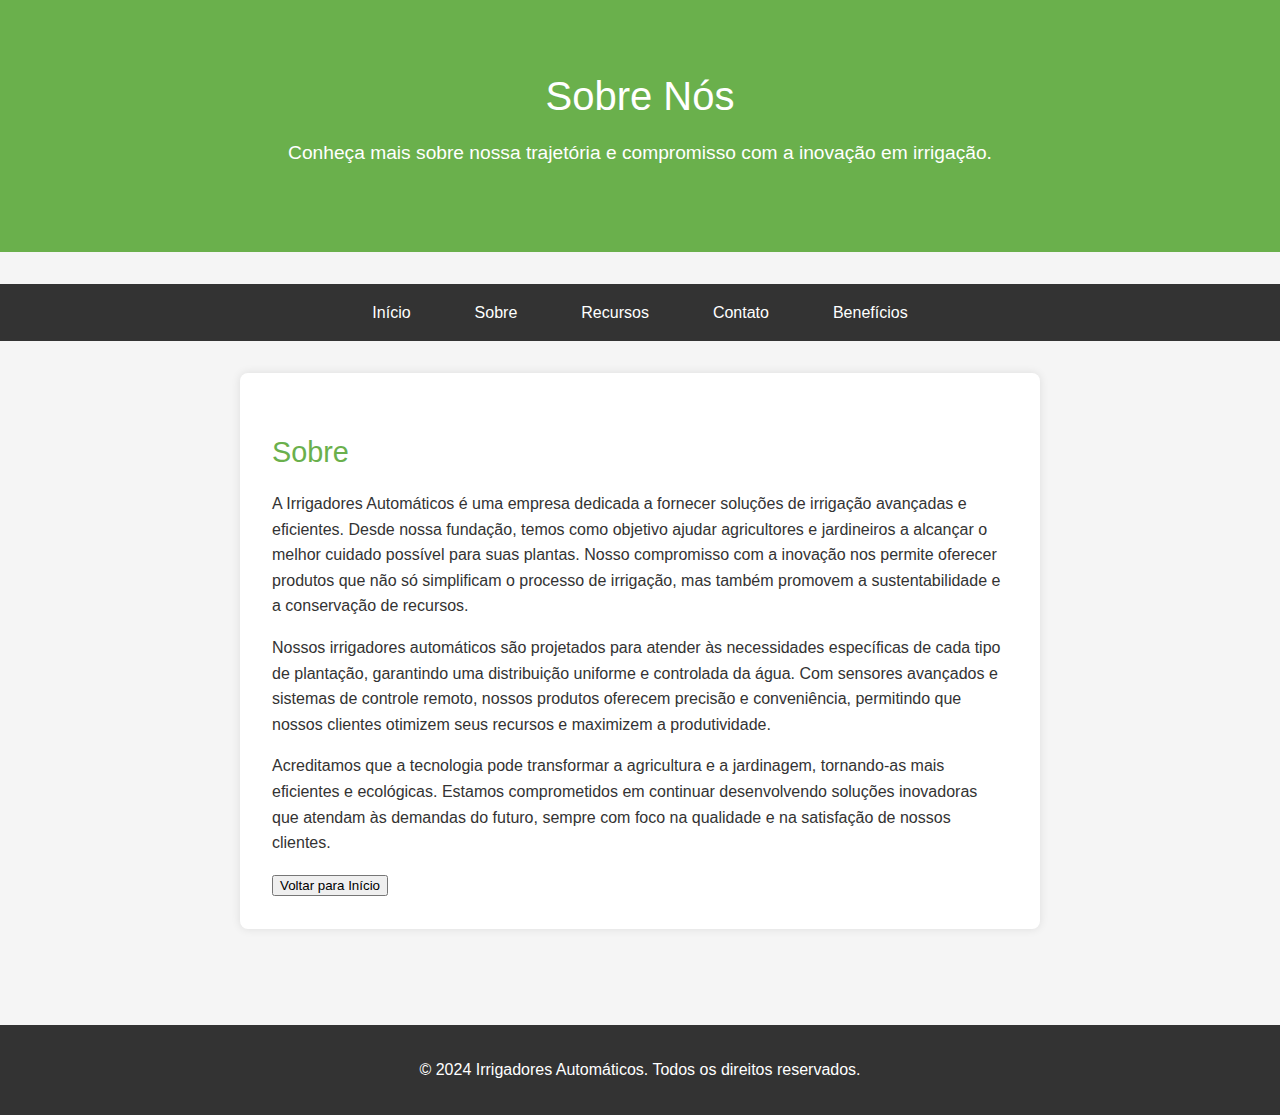
<file: about.html>
<!DOCTYPE html>
<html lang="pt-BR">
<head>
    <meta charset="UTF-8">
    <meta name="viewport" content="width=device-width, initial-scale=1.0">
    <title>Sobre - Irrigadores Automáticos</title>
    <link rel="stylesheet" href="style.css">
</head>
<body>
    <header>
        <div class="header-content">
            <h1>Sobre Nós</h1>
            <p>Conheça mais sobre nossa trajetória e compromisso com a inovação em irrigação.</p>
        </div>
    </header>
    <nav>
        <ul>
            <li><a href="index.html">Início</a></li>
            <li><a href="about.html">Sobre</a></li>
            <li><a href="features.html">Recursos</a></li>
            <li><a href="contact.html">Contato</a></li>
            <li><a href="benefits.html">Benefícios</a></li>
        </ul>
    </nav>
    <main>
        <section id="about">
            <h2>Sobre </h2>
            <p>A Irrigadores Automáticos é uma empresa dedicada a fornecer soluções de irrigação avançadas e eficientes. Desde nossa fundação, temos como objetivo ajudar agricultores e jardineiros a alcançar o melhor cuidado possível para suas plantas. Nosso compromisso com a inovação nos permite oferecer produtos que não só simplificam o processo de irrigação, mas também promovem a sustentabilidade e a conservação de recursos.</p>
            <p>Nossos irrigadores automáticos são projetados para atender às necessidades específicas de cada tipo de plantação, garantindo uma distribuição uniforme e controlada da água. Com sensores avançados e sistemas de controle remoto, nossos produtos oferecem precisão e conveniência, permitindo que nossos clientes otimizem seus recursos e maximizem a produtividade.</p>
            <p>Acreditamos que a tecnologia pode transformar a agricultura e a jardinagem, tornando-as mais eficientes e ecológicas. Estamos comprometidos em continuar desenvolvendo soluções inovadoras que atendam às demandas do futuro, sempre com foco na qualidade e na satisfação de nossos clientes.</p>
            <button onclick="window.location.href='index.html'">Voltar para Início</button>
        </section>
    </main>
    <footer>
        <p>&copy; 2024 Irrigadores Automáticos. Todos os direitos reservados.</p>
    </footer>
</body>
</html>
</file>
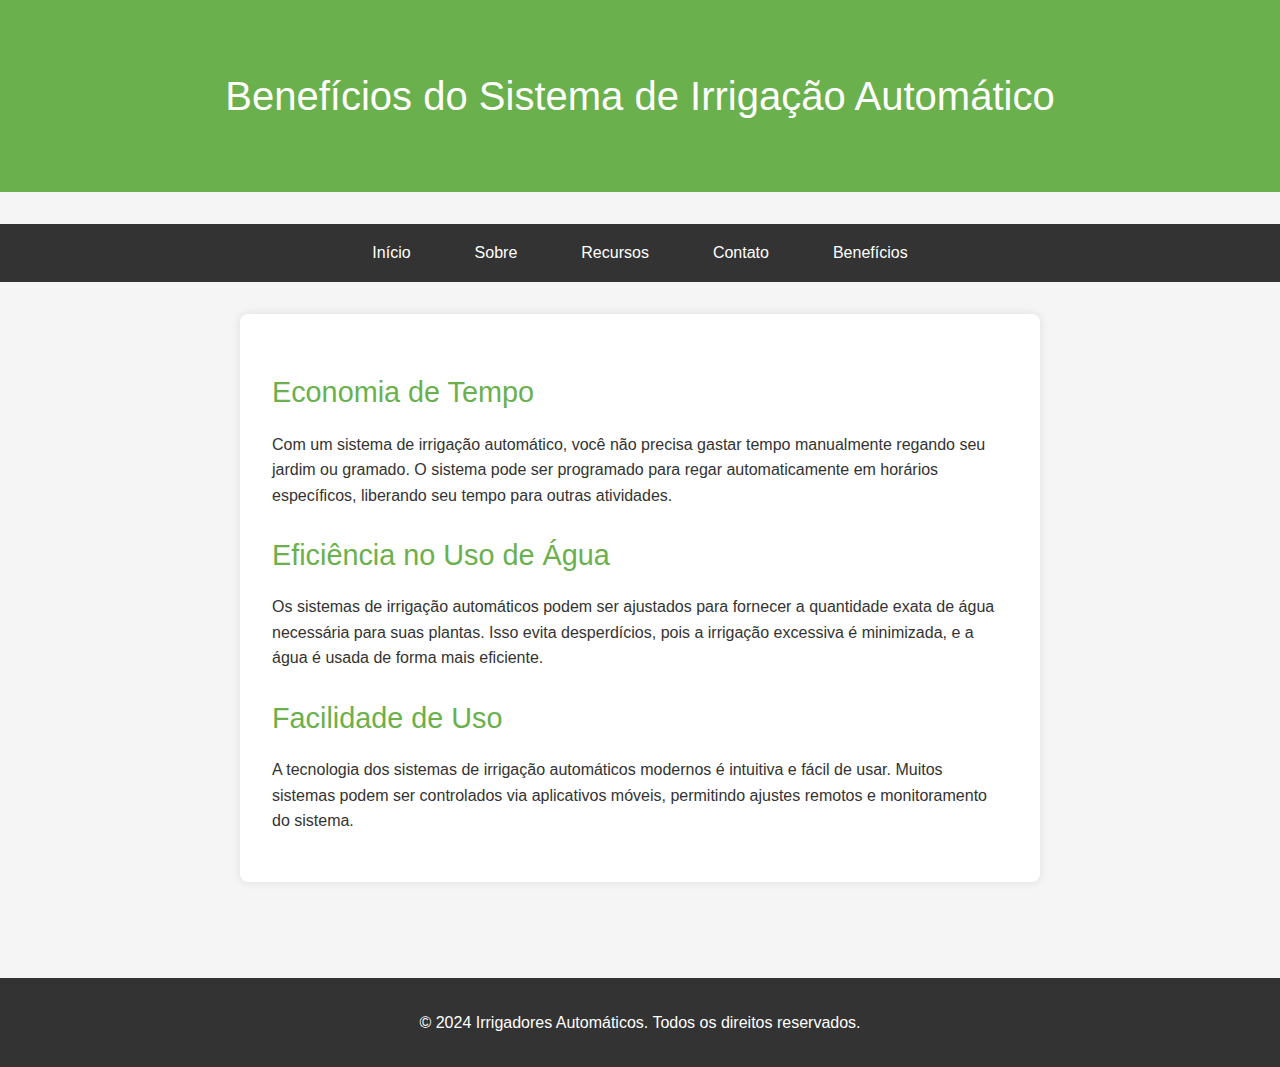
<file: benefits.html>
<!DOCTYPE html>
<html lang="pt-BR">
<head>
    <meta charset="UTF-8">
    <meta name="viewport" content="width=device-width, initial-scale=1.0">
    <title>Benefícios do Sistema de Irrigação Automático</title>
    <link rel="stylesheet" href="style.css">
</head>
<body>
    <header>
        <div class="header-content">
            <h1>Benefícios do Sistema de Irrigação Automático</h1>
        </div>
    </header>
    <nav>
        <ul>
            <li><a href="index.html">Início</a></li>
            <li><a href="about.html">Sobre</a></li>
            <li><a href="features.html">Recursos</a></li>
            <li><a href="contact.html">Contato</a></li>
            <li><a href="benefits.html">Benefícios</a></li>
        </ul>
    </nav>
    <main>
        <section id="benefits">
            <h2>Economia de Tempo</h2>
            <p>Com um sistema de irrigação automático, você não precisa gastar tempo manualmente regando seu jardim ou gramado. O sistema pode ser programado para regar automaticamente em horários específicos, liberando seu tempo para outras atividades.</p>
            <h2>Eficiência no Uso de Água</h2>
            <p>Os sistemas de irrigação automáticos podem ser ajustados para fornecer a quantidade exata de água necessária para suas plantas. Isso evita desperdícios, pois a irrigação excessiva é minimizada, e a água é usada de forma mais eficiente.</p>
            <h2>Facilidade de Uso</h2>
            <p>A tecnologia dos sistemas de irrigação automáticos modernos é intuitiva e fácil de usar. Muitos sistemas podem ser controlados via aplicativos móveis, permitindo ajustes remotos e monitoramento do sistema.</p>
        </section>
    </main>
    <footer>
        <p>&copy; 2024 Irrigadores Automáticos. Todos os direitos reservados.</p>
    </footer>
</body>
</html>
</file>
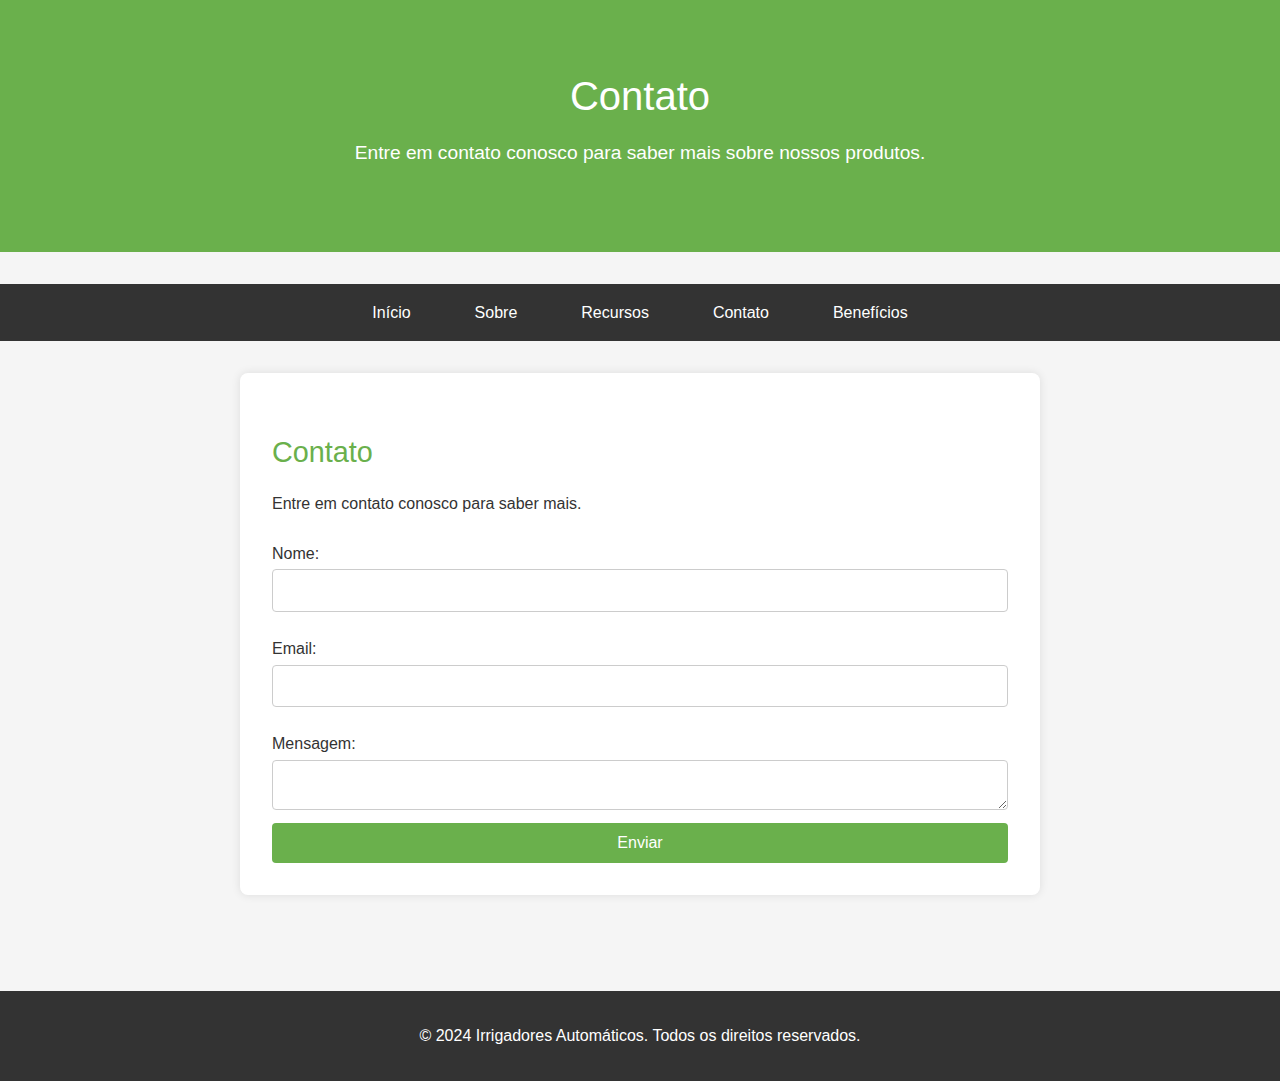
<file: contact.html>
<!DOCTYPE html>
<html lang="pt-BR">
<head>
    <meta charset="UTF-8">
    <meta name="viewport" content="width=device-width, initial-scale=1.0">
    <title>Contato - Irrigadores Automáticos</title>
    <link rel="stylesheet" href="style.css">
</head>
<body>
    <header>
        <div class="header-content">
            <h1>Contato</h1>
            <p>Entre em contato conosco para saber mais sobre nossos produtos.</p>
        </div>
    </header>
    <nav>
        <ul>
            <li><a href="index.html">Início</a></li>
            <li><a href="about.html">Sobre</a></li>
            <li><a href="features.html">Recursos</a></li>
            <li><a href="contact.html">Contato</a></li>
            <li><a href="benefits.html">Benefícios</a></li>
        </ul>
    </nav>
    <main>
        <section id="contact">
            <h2>Contato</h2>
            <p>Entre em contato conosco para saber mais.</p>
            <form action="#">
                <label for="name">Nome:</label>
                <input type="text" id="name" name="name" required>
                <label for="email">Email:</label>
                <input type="email" id="email" name="email" required>
                <label for="message">Mensagem:</label>
                <textarea id="message" name="message" required></textarea>
                <button type="submit">Enviar</button>
            </form>
        </section>
    </main>
    <footer>
        <p>&copy; 2024 Irrigadores Automáticos. Todos os direitos reservados.</p>
    </footer>
</body>
</html>
</file>
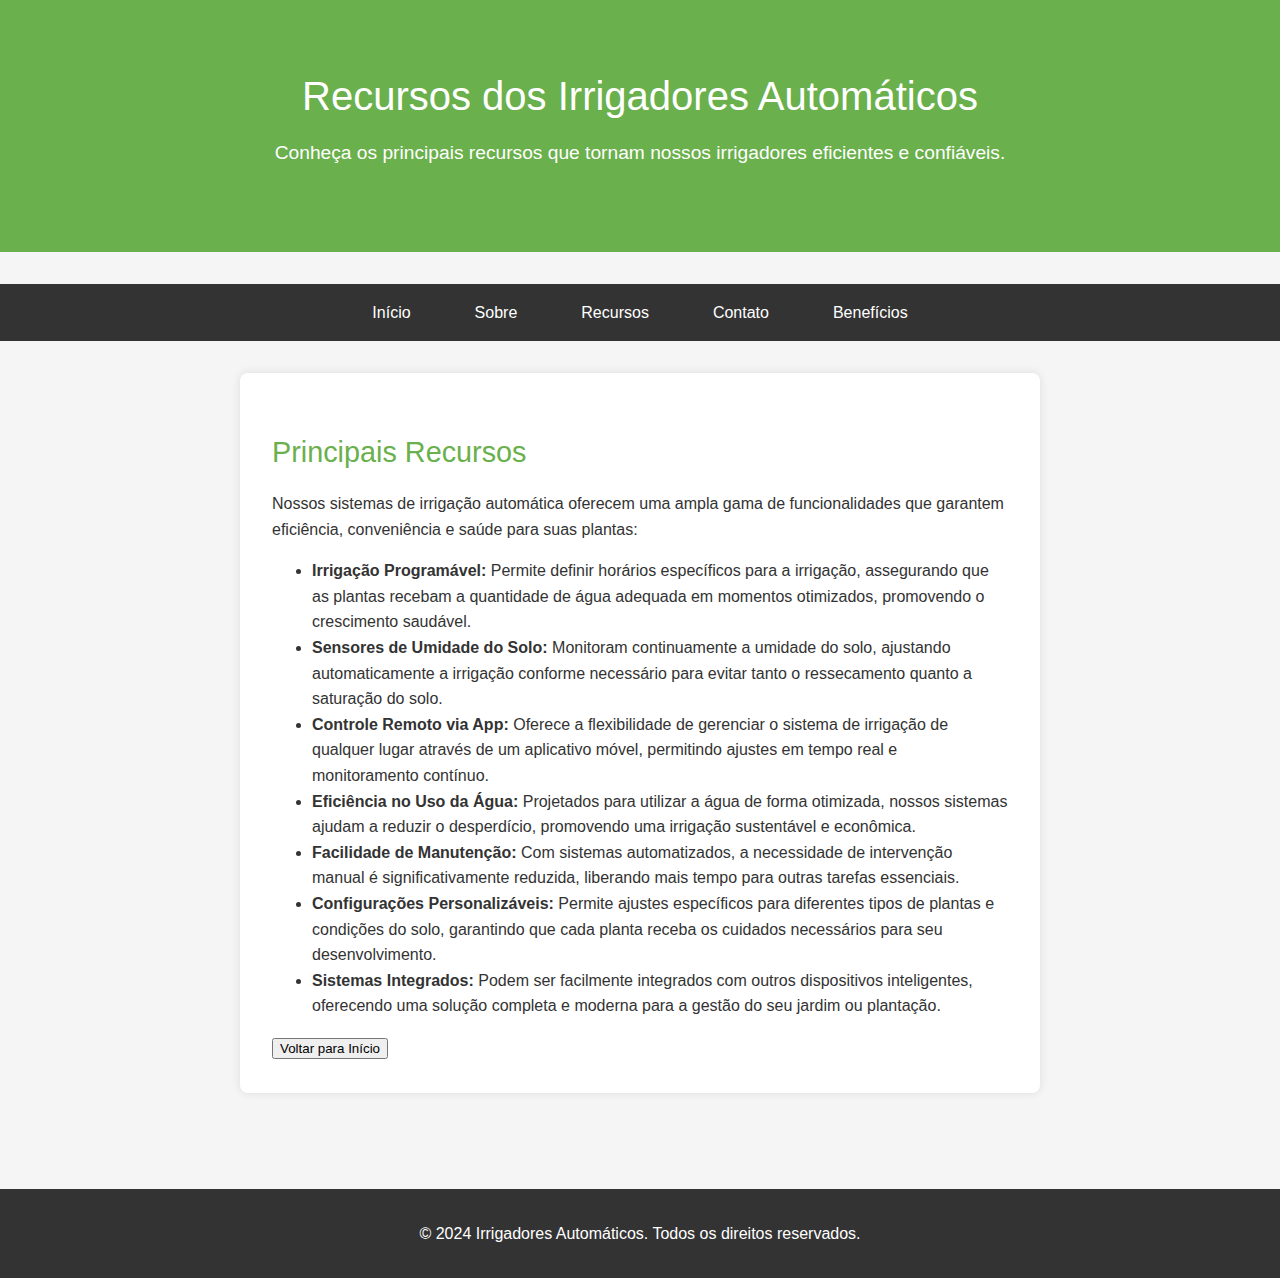
<file: features.html>
<!DOCTYPE html>
<html lang="pt-BR">
<head>
    <meta charset="UTF-8">
    <meta name="viewport" content="width=device-width, initial-scale=1.0">
    <title>Recursos - Irrigadores Automáticos</title>
    <link rel="stylesheet" href="style.css">
</head>
<body>
    <header>
        <div class="header-content">
            <h1>Recursos dos Irrigadores Automáticos</h1>
            <p>Conheça os principais recursos que tornam nossos irrigadores eficientes e confiáveis.</p>
        </div>
    </header>
    <nav>
        <ul>
            <li><a href="index.html">Início</a></li>
            <li><a href="about.html">Sobre</a></li>
            <li><a href="features.html">Recursos</a></li>
            <li><a href="contact.html">Contato</a></li>
            <li><a href="benefits.html">Benefícios</a></li>
        </ul>
    </nav>
    <main>
        <section id="features">
            <h2>Principais Recursos</h2>
            <p>Nossos sistemas de irrigação automática oferecem uma ampla gama de funcionalidades que garantem eficiência, conveniência e saúde para suas plantas:</p>
            <ul>
                <li><strong>Irrigação Programável:</strong> Permite definir horários específicos para a irrigação, assegurando que as plantas recebam a quantidade de água adequada em momentos otimizados, promovendo o crescimento saudável.</li>
                <li><strong>Sensores de Umidade do Solo:</strong> Monitoram continuamente a umidade do solo, ajustando automaticamente a irrigação conforme necessário para evitar tanto o ressecamento quanto a saturação do solo.</li>
                <li><strong>Controle Remoto via App:</strong> Oferece a flexibilidade de gerenciar o sistema de irrigação de qualquer lugar através de um aplicativo móvel, permitindo ajustes em tempo real e monitoramento contínuo.</li>
                <li><strong>Eficiência no Uso da Água:</strong> Projetados para utilizar a água de forma otimizada, nossos sistemas ajudam a reduzir o desperdício, promovendo uma irrigação sustentável e econômica.</li>
                <li><strong>Facilidade de Manutenção:</strong> Com sistemas automatizados, a necessidade de intervenção manual é significativamente reduzida, liberando mais tempo para outras tarefas essenciais.</li>
                <li><strong>Configurações Personalizáveis:</strong> Permite ajustes específicos para diferentes tipos de plantas e condições do solo, garantindo que cada planta receba os cuidados necessários para seu desenvolvimento.</li>
                <li><strong>Sistemas Integrados:</strong> Podem ser facilmente integrados com outros dispositivos inteligentes, oferecendo uma solução completa e moderna para a gestão do seu jardim ou plantação.</li>
            </ul>
            <button onclick="window.location.href='index.html'">Voltar para Início</button>
        </section>
    </main>
    <footer>
        <p>&copy; 2024 Irrigadores Automáticos. Todos os direitos reservados.</p>
    </footer>
</body>
</html>
</file>
<file: style.css>
body {
    font-family: 'Helvetica Neue', Arial, sans-serif;
    margin: 0;
    padding: 0;
    background-color: #f5f5f5;
    color: #333;
    line-height: 1.6;
}

header {
    background: #6ab04c;
    color: white;
    text-align: center;
    padding: 4em 0;
    margin-bottom: 2em;
}

.header-content h1 {
    margin: 0;
    font-size: 2.5em;
    font-weight: 300;
}

.header-content p {
    font-size: 1.2em;
    margin-top: 0.5em;
}

nav ul {
    list-style: none;
    padding: 0;
    background: #333;
    margin: 0;
    display: flex;
    justify-content: center;
}

nav ul li {
    margin: 0;
}

nav ul li a {
    color: white;
    text-decoration: none;
    padding: 1em 2em;
    display: inline-block;
    transition: background 0.3s ease;
}

nav ul li a:hover {
    background: #575757;
}

main {
    padding: 2em 1em;
    max-width: 800px;
    margin: 0 auto;
}

section {
    background: white;
    border-radius: 8px;
    box-shadow: 0 0 10px rgba(0, 0, 0, 0.1);
    padding: 2em;
    margin-bottom: 2em;
}

section h2 {
    color: #6ab04c;
    font-size: 1.8em;
    margin-bottom: 0.5em;
    font-weight: 400;
}

footer {
    background: #333;
    color: white;
    text-align: center;
    padding: 1em 0;
    margin-top: 2em;
}

form {
    display: flex;
    flex-direction: column;
}

form label {
    margin: 0.5em 0 0.2em;
}

form input, form textarea {
    padding: 0.7em;
    margin-bottom: 1em;
    border: 1px solid #ccc;
    border-radius: 4px;
    font-size: 1em;
}

form button {
    padding: 0.7em;
    background: #6ab04c;
    color: white;
    border: none;
    border-radius: 4px;
    cursor: pointer;
    font-size: 1em;
    transition: background 0.3s ease;
}

form button:hover {
    background: #57a639;
}
/* Estilos comuns para ambas as páginas */

body {
    font-family: 'Helvetica Neue', Arial, sans-serif;
    margin: 0;
    padding: 0;
    background-color: #f5f5f5;
    color: #333;
    line-height: 1.6;
}

header {
    background: #6ab04c;
    color: white;
    text-align: center;
    padding: 4em 0;
    margin-bottom: 2em;
}

.header-content h1 {
    margin: 0;
    font-size: 2.5em;
    font-weight: 300;
}

.header-content p {
    font-size: 1.2em;
    margin-top: 0.5em;
}

nav ul {
    list-style: none;
    padding: 0;
    background: #333;
    margin: 0;
    display: flex;
    justify-content: center;
}

nav ul li {
    margin: 0;
}

nav ul li a {
    color: white;
    text-decoration: none;
    padding: 1em 2em;
    display: inline-block;
    transition: background 0.3s ease;
}

nav ul li a:hover {
    background: #575757;
}

main {
    padding: 2em 1em;
    max-width: 800px;
    margin: 0 auto;
}

section {
    background: white;
    border-radius: 8px;
    box-shadow: 0 0 10px rgba(0, 0, 0, 0.1);
    padding: 2em;
    margin-bottom: 2em;
}

section h2 {
    color: #6ab04c;
    font-size: 1.8em;
    margin-bottom: 0.5em;
    font-weight: 400;
}

footer {
    background: #333;
    color: white;
    text-align: center;
    padding: 1em 0;
    margin-top: 2em;
}

/* Estilos específicos para o botão */

.button {
    display: inline-block;
    padding: 10px 20px;
    background-color: #6ab04c;
    color: white;
    text-decoration: none;
    border-radius: 4px;
    transition: background-color 0.3s ease;
}

.button:hover {
    background-color: #57a639;
}
</file>
